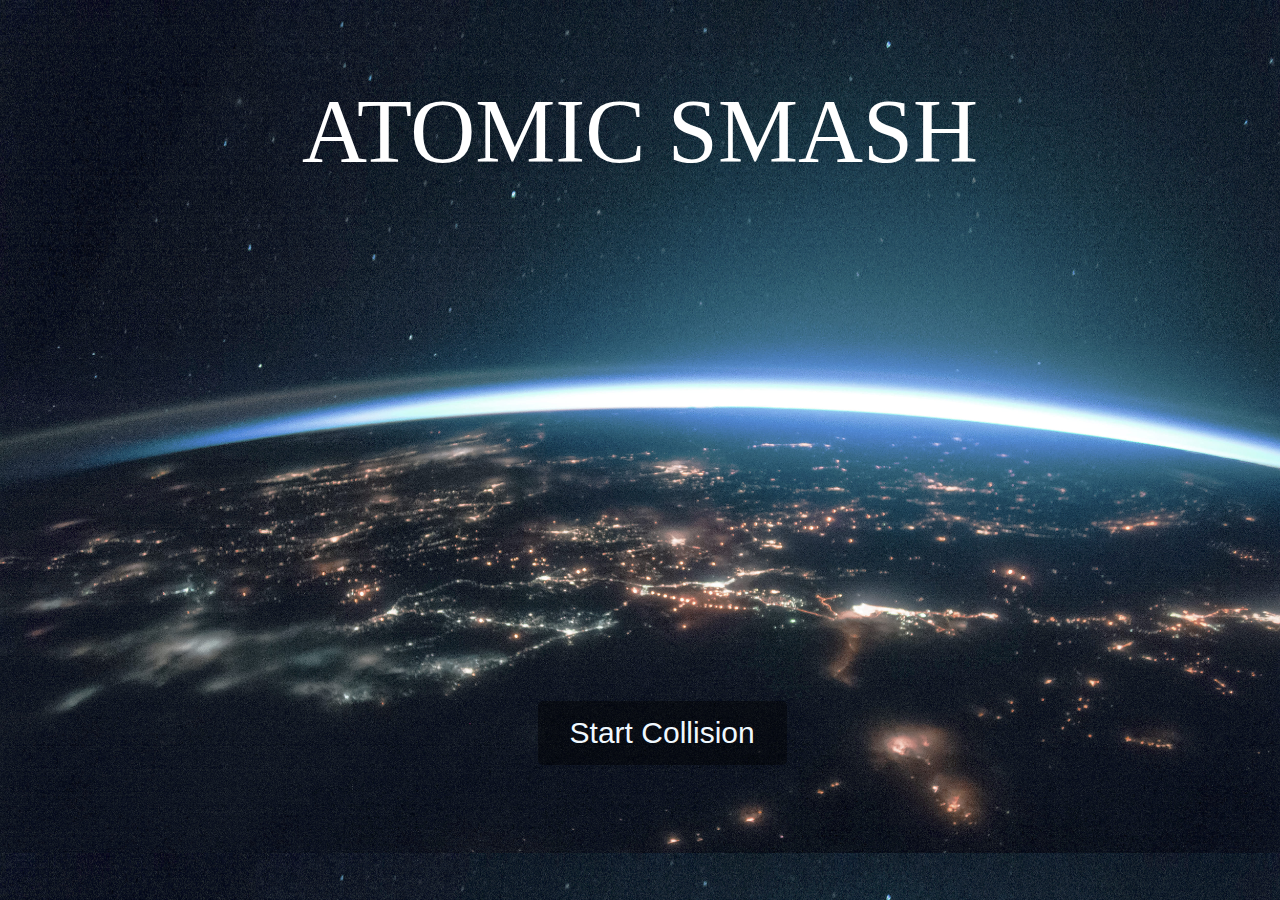
<file: index.html>
<!DOCTYPE html>
<html lang="en">
<head >
    <meta charset="UTF-8">
    <meta name="viewport" content="width=device-width, initial-scale=1.0">
    <link rel="icon" type="image/x-icon" href="/assets/favicon.png">
    <title>ATOMIC SMASH</title>
    <link rel="stylesheet" href="./css/mainpage.css">
</head>
<body background="/assets/earth.jpg">
    <div class="heading">
        ATOMIC SMASH
    </div>
    <button type="button" id="btn">Start Collision</button>
    <script src="./js/script.js"></script>    
</body>

</html>
</file>
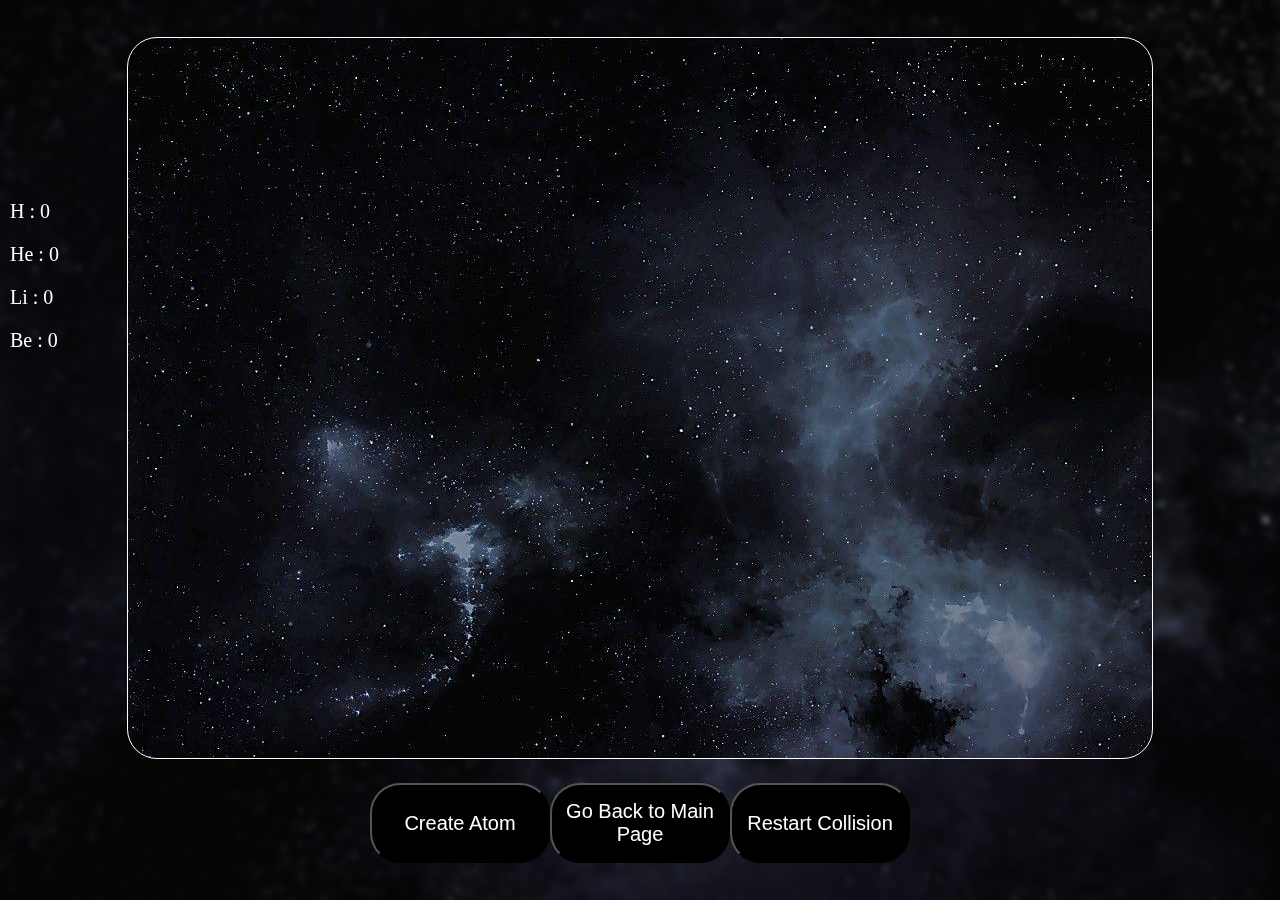
<file: game.html>
<!DOCTYPE html>
<html lang="en">

<head>
    <meta charset="UTF-8">
    <title>ATOMIC SMASH</title>
    <meta name="viewport" content="width=device-width, initial-scale=1.0">
    <link rel="icon" type="image/x-icon" href="/assets/favicon.png">
    <link rel="stylesheet" href="css/style.css">
</head>

<body background="assets/background.jpeg">
    <div id="canvascontainer">
        <canvas id="gameCanvas" back></canvas>
    </div>
    <div id="buttoncontainer">
        <button id="createAtomBtn" class="bttn">Create Atom</button>
        <button id="goBackBtn" class="bttn">Go Back to Main Page</button>
        <button id="restartBtn" class="bttn">Restart Collision</button>
    </div>
    <div id="leftAtomCount">
        <p id="HatomCount">H : 0</p>
        <p id="HeatomCount">He : 0</p>
        <p id="LiatomCount">Li : 0</p>
        <p id="BeatomCount">Be : 0</p>
    </div>

    <script src="./js/game.js"></script>
</body>

</html>
</file>
<file: css/mainpage.css>
body {
    background-image: url("../assets/earth.jpg");
    background-size: cover;
}


.heading {
    margin-top: 80px;
    font-size: 90px;
    text-align: center;
    color: white;
    animation: moveFromTop 3s ease-in-out ,  ease-in-out  5s;
}

#btn {
    padding: 15px 32px;
    font-size: 30px;
    background-color: rgba(0, 0, 0, 0.398);
    color: aliceblue;
    position: absolute;
    left: 42%;
    bottom: 15%;
    border: none;
    cursor: pointer;
    border-radius: 5px;
    animation: moveFromBottom 3s ease-in-out,  ease-in-out 5s;
}

@keyframes moveFromTop {
    0% {
        transform: translateY(-100%);
        opacity: 0;
    }
    100% {
        transform: translateY(0);
        opacity: 1;
    }
}

@keyframes moveFromBottom {
    0% {
        transform: translateY(100%);
        opacity: 0;
    }
    100% {
        transform: translateY(0);
        opacity: 1;
    }
}
</file>
<file: css/style.css>
body {
    background-color: #00000077;
    overflow: hidden;
    display: flex;
    justify-content: center;
    align-items: center;
    height: 100vh;
    margin: 0;
    padding: 0;
    flex-direction: column;
    backdrop-filter: blur(3px);
}

#canvascontainer{
    width: 80%;
    height: 80%;
    background-image: url(../assets/background.jpeg);
    border: 1px  solid white;
    border-radius: 30px;
}
.bttn{
    margin-top: 4px;
    width: 180px;
    height: 80px;
    border-radius: 30px;
    font-size: 20px;
    background-color: black;
    color: white;
    cursor: pointer;

}

canvas {
    width: 100%;
    height: 100%;
    background-color: transparent   ;
    cursor: grab;
}
#buttoncontainer{
    display: flex;
    align-items: center;
    margin-top: 20px;
}

#leftAtomCount {
    position: absolute;
    top: 20%;
    left: 10px;
    color: white;
    font-size: 20px;
}
</file>
